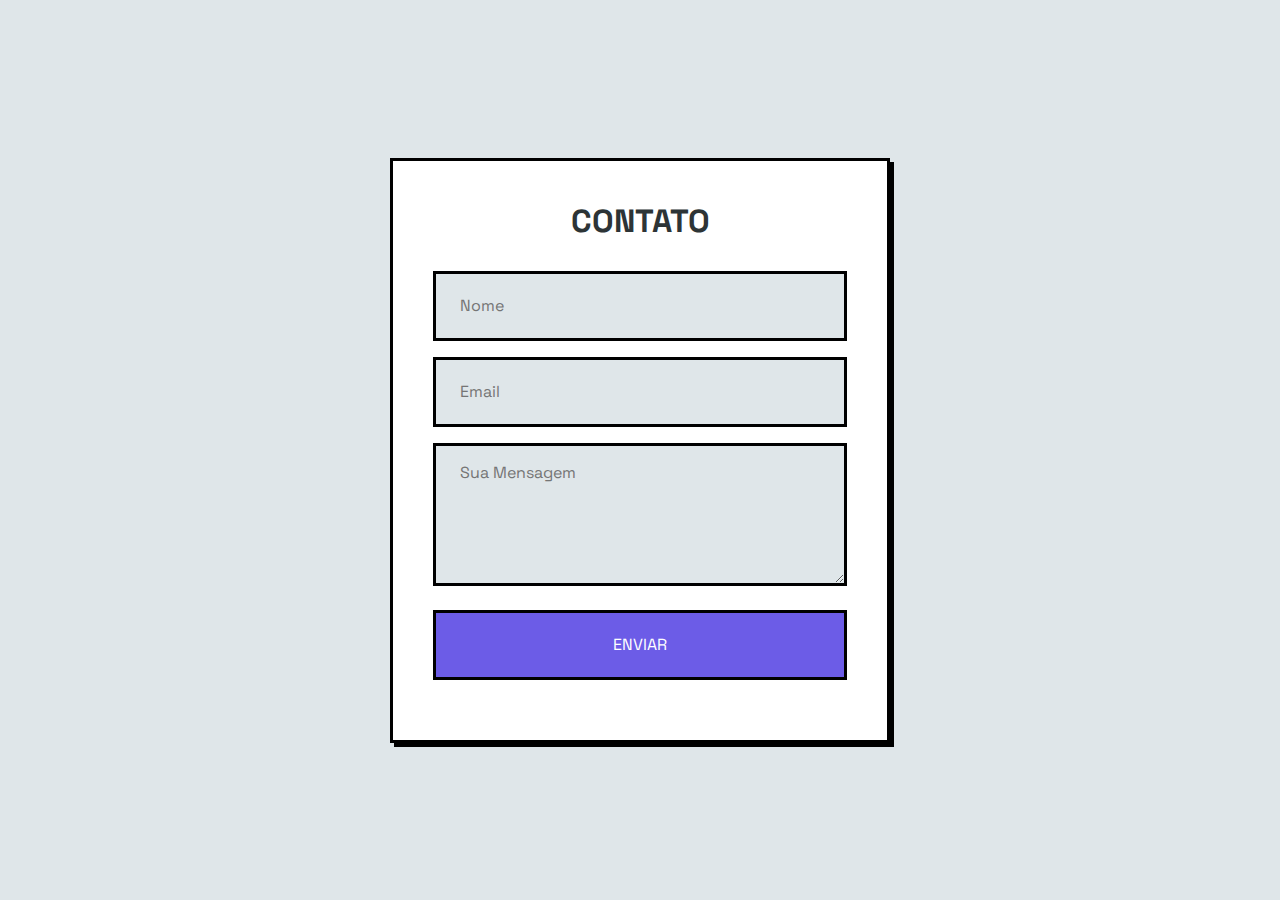
<file: index.html>
<!DOCTYPE html>
<html lang="pt-BR">
<head>
    <meta charset="UTF-8">
    <meta http-equiv="X-UA-Compatible" content="IE=edge">
    <meta name="viewport" content="width=device-width, initial-scale=1.0">
    <link rel="stylesheet" href="./css/style.css">
    <title>Formulário</title>
</head>
<body>
    <section>
        <h2>CONTATO</h2>
        <form action="https://api.staticforms.xyz/submit" method="post">
            <input type="text" name="name" placeholder="Nome" required>
            <input type="email" name="email" placeholder="Email" required>
            <textarea name="message" cols="30" rows="5" placeholder="Sua Mensagem" required></textarea>
            <button type="submit">ENVIAR</button>
            <input type="hidden" name="accessKey" value="c904481f-87ce-47eb-9024-794ef0148eb1">
            <input type="hidden" name="redirectTo" value="https://arrudafdc.github.io/email-form/success.html">
        </form>
    </section>
    
</body>
</html>
</file>
<file: css/style.css>
@import url('https://fonts.googleapis.com/css2?family=Space+Grotesk:wght@400;700&display=swap');

* {
    margin: 0;
    padding: 0;
    box-sizing: border-box;
    font-family: "Space Grotesk", sans-serif;
}

body {
    display: flex;
    justify-content: center;
    align-items: center;
    min-height: 100vh;
    background: #DFE6E9;
}

section {
    display: flex;
    align-items: center;
    justify-content: center;
    flex-direction: column;
    padding: 40px 40px 60px 40px;
    width: 500px;
    border: black solid 3px;
    box-shadow: 4px 4px #000;
    background: #FFF;
}

section h2 {
    color: #2D3436;
    font-size: 2rem;
    margin-bottom: 30px;
}

section form {
    display: flex;
    flex-direction: column;
    width: 100%;
}

form input {
    height: 70px;
    width: 100%;
    outline: none;
    padding: 16px 24px;
    border: black solid 3px;
    margin-bottom: 16px;
    font-size: 1rem;
    background: #DFE6E9;
}

form textarea {
    width: 100%;
    font-size: 1rem;
    border: black solid 3px;
    padding: 16px 24px;
    margin-bottom: 24px;
    background: #DFE6E9;
}

form button {
    height: 70px;
    padding: 16px;
    font-size: 1rem;
    border: 3px solid black;
    color: #FFF;
    background: #6C5CE7;
    cursor: pointer;
    transition: all .2s;
}

form button:hover {
    box-shadow: 4px 4px black;
}

section a {
    margin-top: 24px;
    color: #6C5CE7;
    text-decoration: none;
    font-weight: bold;
}

section p {
    margin-top: 8px;
}

@media (max-width: 700px) {
    body {
        padding: 0 16px;
    }

    section {
        background: none;
        border: none;
        box-shadow: none;
        height: 100vh;
    }

    form input, form textarea {
        background: #FFF;
    }
}
</file>
